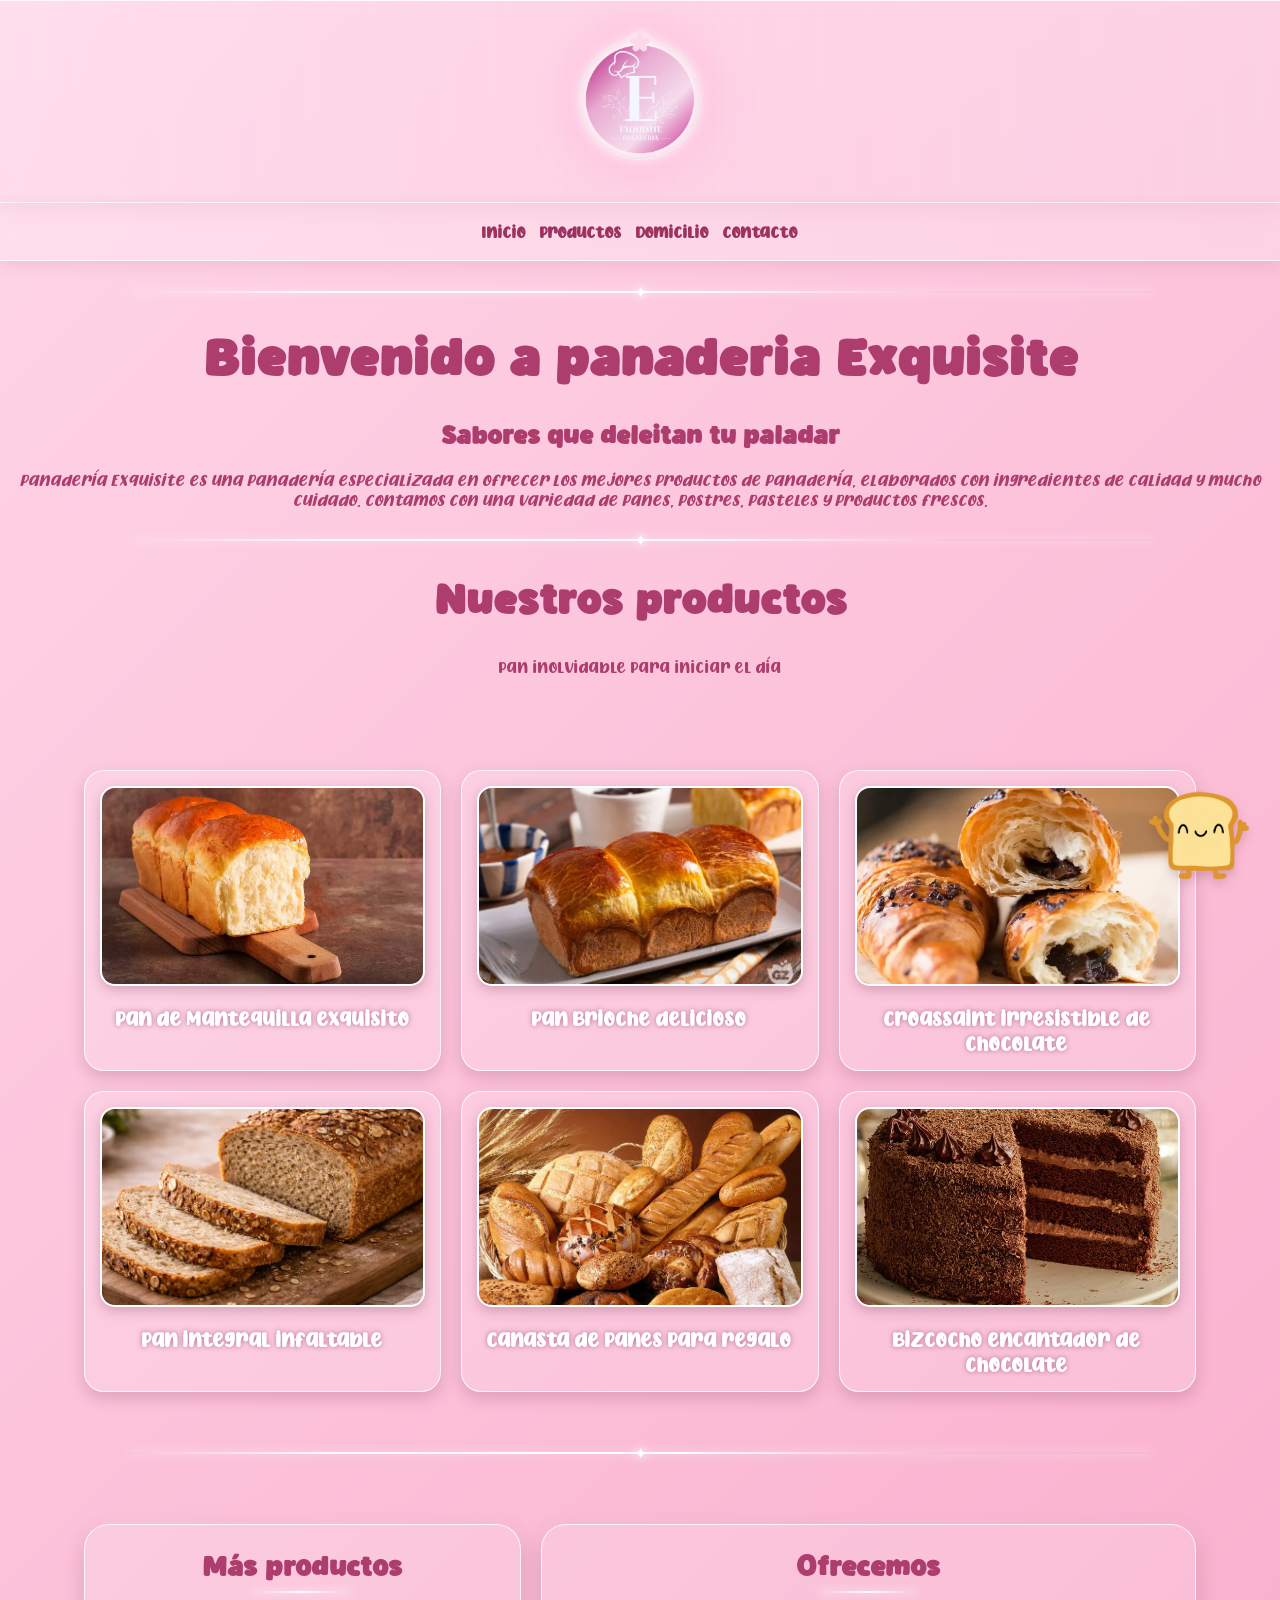
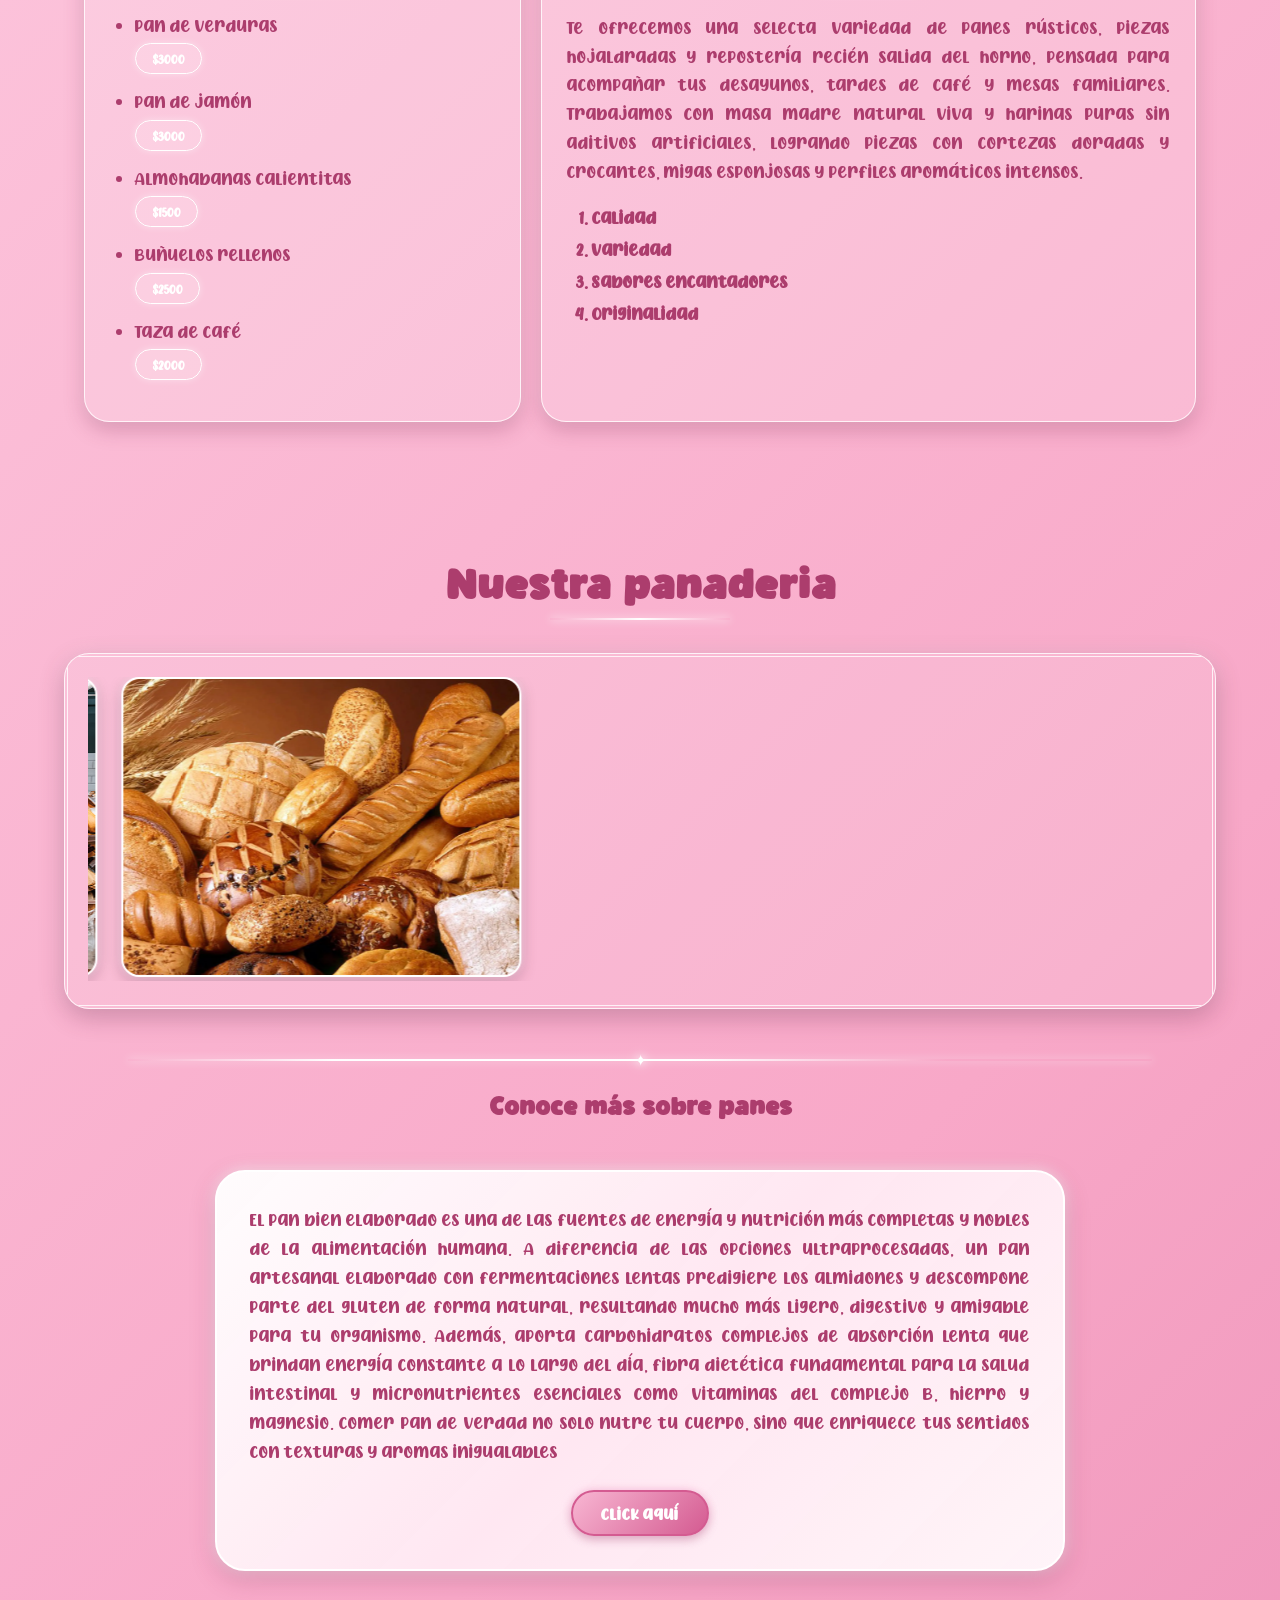
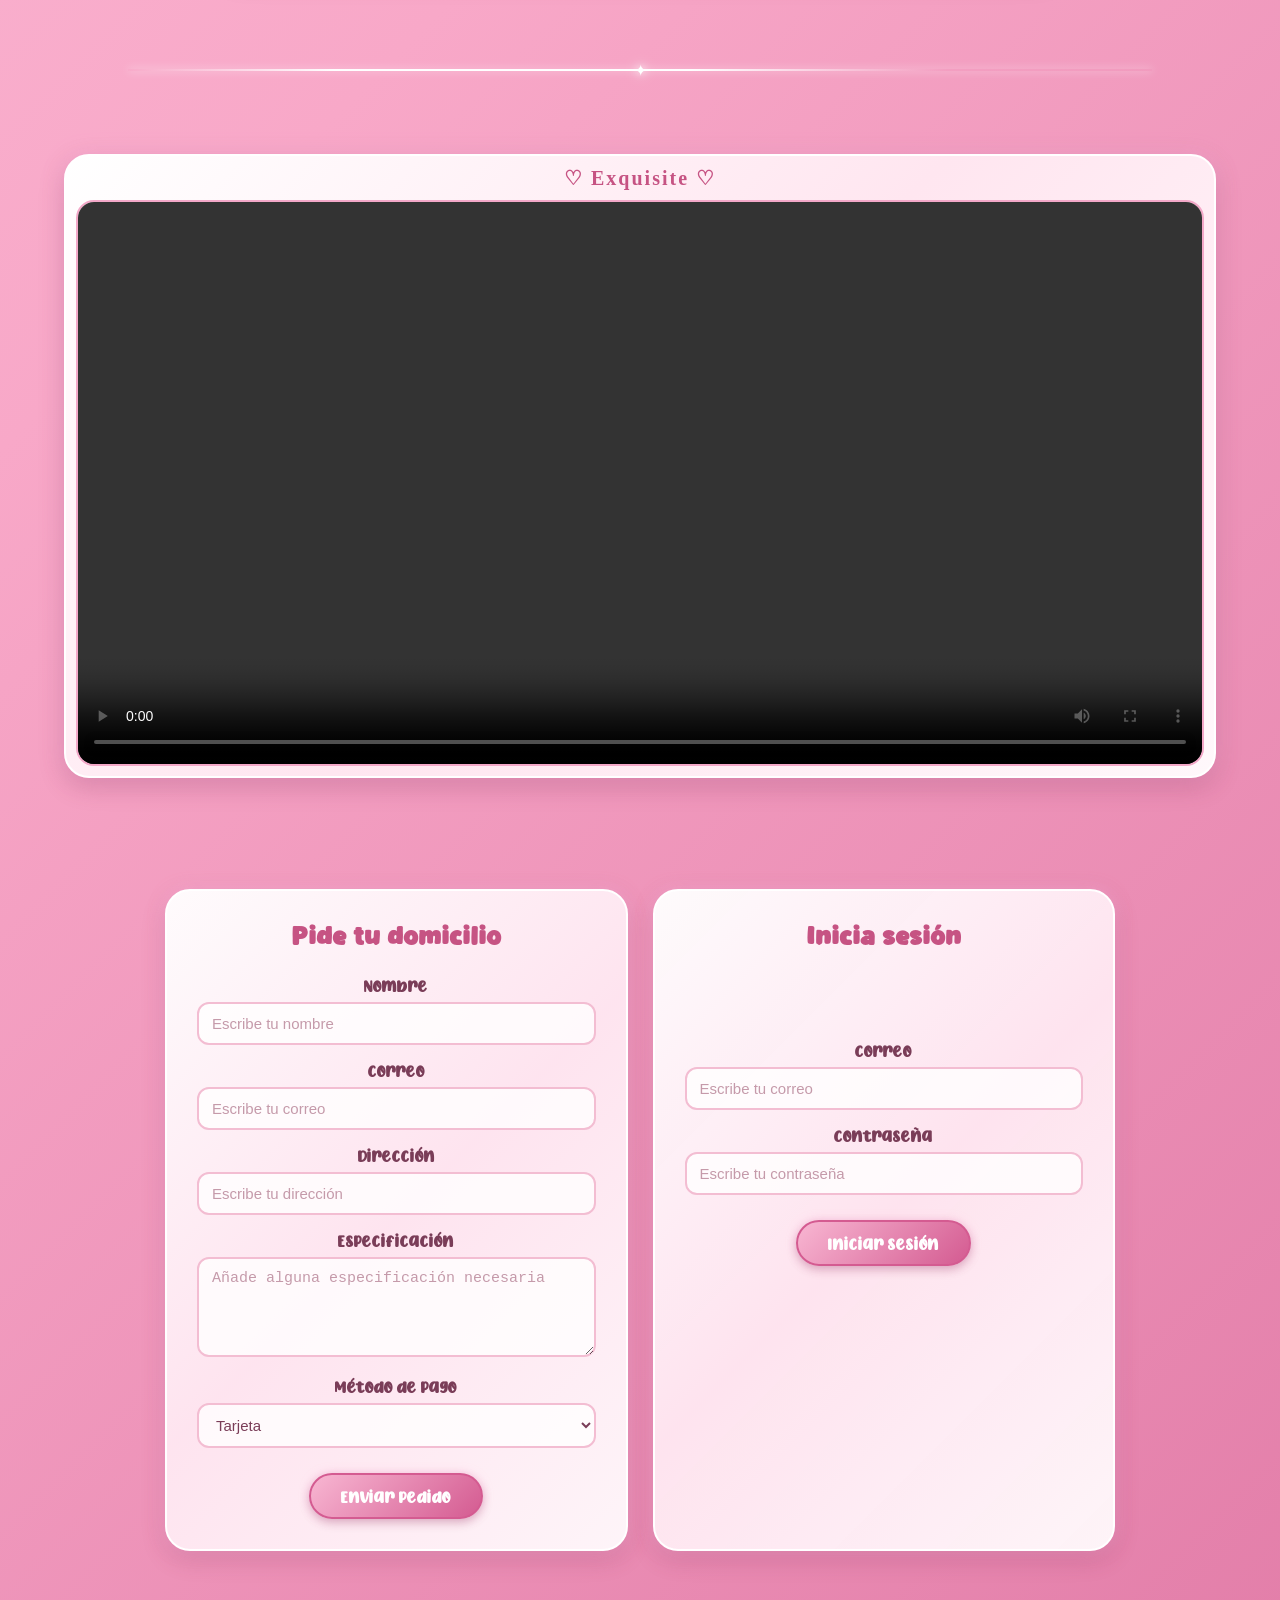
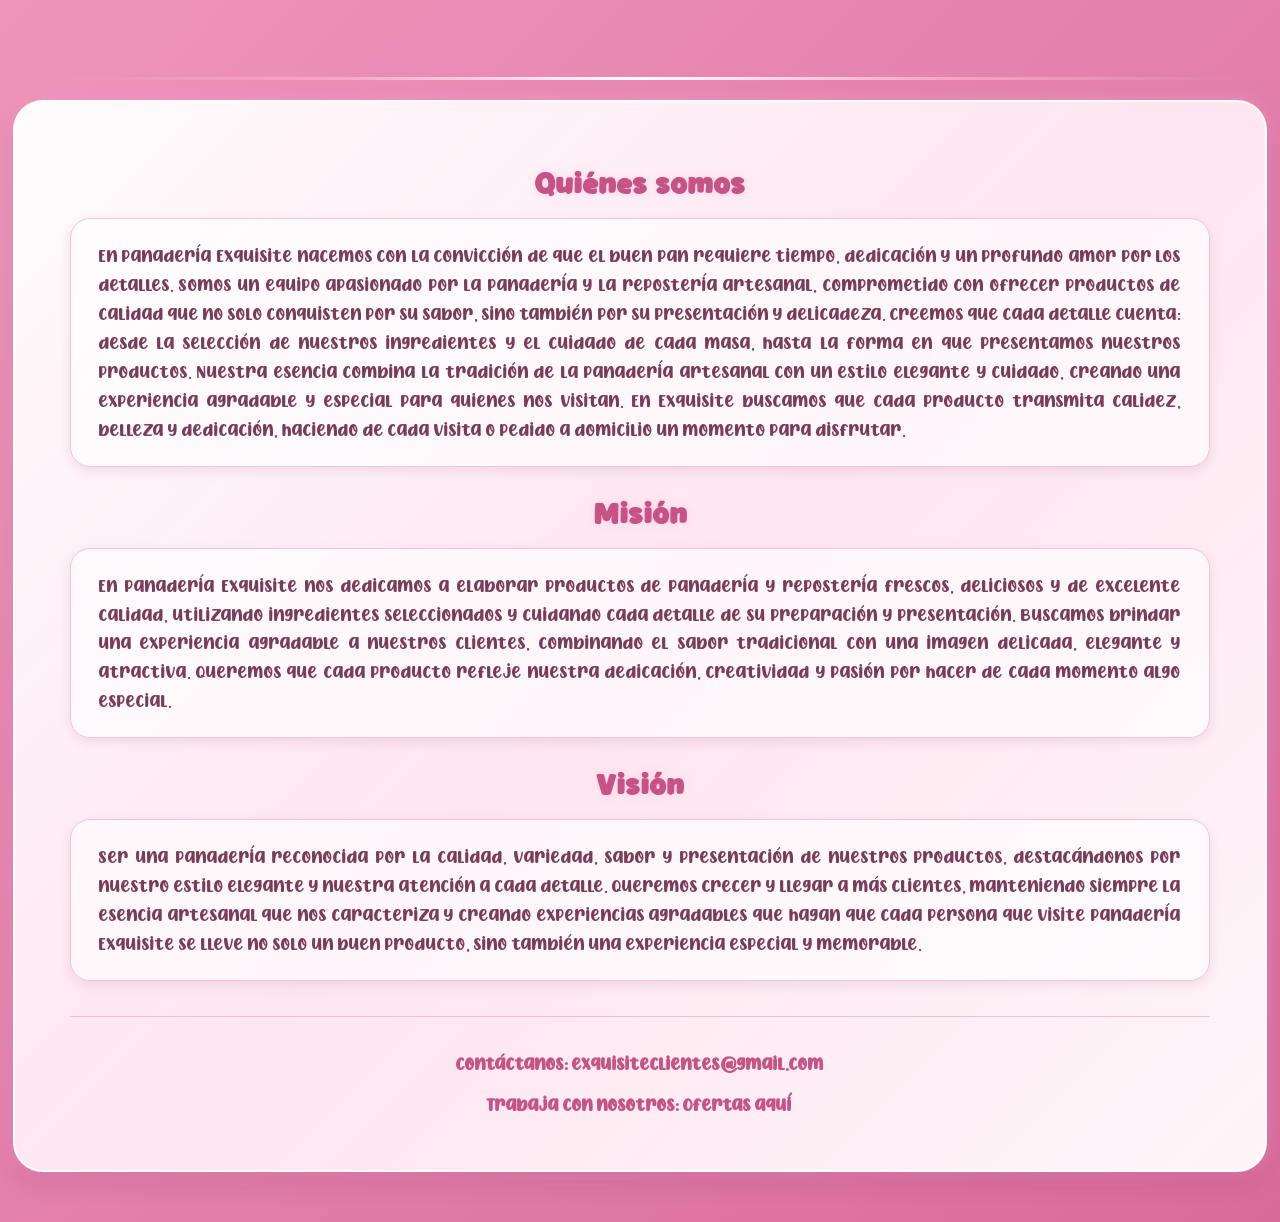
<file: index.html>
<!DOCTYPE html>
<html lang="en">
<head>
    <meta charset="UTF-8">
    <meta name="viewport" content="width=device-width, initial-scale=1.0">
    <title>Panaderia Exquisite</title>
    <link rel="stylesheet" href="estilo.css">
</head>
<body>
    <div class="intro-panes">
    <span>🥐</span>
    <span>🍞</span>
    <span>🥖</span>
    <span>🧁</span>
    <span>🥐</span>
    <span>🍞</span>
    <span>🥖</span>
    <span>🧁</span>
    <span>🍞</span>
    <span>🥐</span>
    </div>
    <!-- MASCOTA PAN -->
    <div class="mascota-pan">
        <img src="Imagenes/imagen_2026-09-28_223225090-removebg-preview.png" alt="Mascota de Panadería Exquisite">
    </div>
    <center>
    <div class="barra-logo">
        <img src="Imagenes/OTRO LOGO.png" alt="logo" width="150" height="100" class="logo">
    </div>
    <div class="menu-exquisite">
        <table>
            <tr>
            <td>
                <a href="#inicio">Inicio</a>
            </td>
            <td>
                <a href="#productos">Productos</a>
            </td>
            <td>
                <a href="#domicilio">Domicilio</a>
            </td>
            <td>
                <a href="#contacto">Contacto</a>
            </td>
            </tr>
        </table>
    </div>
    </center>
    <div class="linea-decorativa">
        <span class="punto">✦</span>
    </div>
    <div class="Titulo">
        <center>
            <h1>
                    <strong>Bienvenido a panaderia Exquisite</strong>
                </h1>
            </center>
        </div>
        <center>
    </center>
    <center>
        <h2>
            <strong>Sabores que deleitan tu paladar</strong>
        </h2>
        <p>
            <em>Panadería Exquisite es una panadería especializada en ofrecer los mejores productos de panadería, elaborados con ingredientes de calidad y mucho cuidado. Contamos con una variedad de panes, postres, pasteles y productos frescos.</em>
        </p>
        <div class="linea-decorativa">
            <span class="punto">✦</span>
        </div>
        <span class="tituloo">
            <h2 id="productos">
                <strong>Nuestros productos</strong>
            </h2>
        </span>
        <p>Pan inolvidable para iniciar el día</p>
    </center>
    <br>
    <center>
        <div class="catalogo">
            <table>
                <tr>
                    <td width="200" valign="top">
                        <img src="Imagenes/pan-de-mantequilla.webp">
                        <details>
                            <summary>Pan de Mantequilla exquisito</summary><button>$4000</button>
                            <P>Elaborado con mantequilla de primera calidad que le otorga un aroma irresistible, una miga extrasuave y un sabor delicadamente suave. Ideal para acompañar tus desayunos o disfrutar solo a cualquier hora del día.</P>
                        </details>
                    </td>
                    <td width="200" valign="top">
                        <img src="Imagenes/images.jpg">
                        <details>
                            <summary>Pan Brioche delicioso</summary><button>$5000</button>
                            <p>n clásico de la repostería francesa. Destaca por su textura esponjosa, su corteza dorada y un toque de dulzura característico que se deshace en la boca. Perfecto para tostadas francesas o meriendas especiales.</p>
                        </details>
                    </td>
                    <td width="200" valign="top">
                        <img src="Imagenes/croissant-relleno-de-chocolate.webp">
                        <details>
                            <summary>Croassaint irresistible de chocolate</summary><button>$4500</button>
                            <p>Deliciosa y crujiente masa de hojaldre elaborada con finas capas de mantequilla, rellenada en su corazón con rico chocolate cremoso. El equilibrio perfecto entre lo crujiente del hojaldre y el dulzor del cacao.</p>
                        </details>
                    </td>
                </tr>
                <tr>
                    <td width="200" valign="top">
                        <img src="Imagenes/pan-integral-casero-768.webp">
                        <details>
                            <summary>Pan integral infaltable</summary><button>$5000</button>
                            <p>Horneado con harina 100% integral y una selección de granos ricos en fibra. Conserva el sabor auténtico del trigo natural, ofreciendo una opción nutritiva, saludable y llena de energía para tus comidas diarias.</p>
                        </details>
                    </td>
                    <td width="200" valign="top">
                        <img src="Imagenes/images (1).jpg">
                        <details>
                            <summary>Canasta de panes para regalo</summary><button>$18000</button>
                            <p>Una variada y colorida selección de nuestras mejores creaciones artesanales. Incluye una mezcla de panes salados, integrales y de corteza crujiente, ideal para compartir al centro de la mesa en reuniones o cenas familiares.</p>
                        </details>
                    </td>
                    <td width="200" valing="top">
                        <img src="Imagenes/bizcocho-de-chocolate-y-trufa_abafe2bc_600x600.jpg">
                        <details>
                            <summary>Bizcocho encantador de chocolate</summary><button>$6000</button>
                            <p>Un bizcocho húmedo, esponjoso e intensamente achocolatado. Preparado con cacao puro para ofrecer un sabor profundo y reconfortante en cada bocado, perfecto para acompañar un buen café o vaso de leche.</p>
                        </details>
                    </td>
                </tr>
            </table>
        </div>
    </center>
        <div class="linea-decorativa">
            <span class="punto">✦</span>
        </div>
    <center>
 <div class="productos-empresa">
    <table>
        <tr>
            <td width="40%" valign="top">
                <h2>
                    <strong>Más productos</strong>
                </h2>

                <ul>
                    <li>Pan de verduras<br><button>$3000</button></li>
                    <li>Pan de jamón<br><button>$3000</button></li>
                    <li>Almohabanas calientitas<br><button>$1500</button></li>
                    <li>Buñuelos rellenos<br><button>$2500</button></li>
                    <li>Taza de café<br><button>$2000</button></li>
                </ul>
            </td>

            <td width="60%" valign="top">
                <h2>
                    <strong>Ofrecemos</strong>
                </h2>

                <p>
                    Te ofrecemos una selecta variedad de panes rústicos, piezas
                    hojaldradas y repostería recién salida del horno, pensada para
                    acompañar tus desayunos, tardes de café y mesas familiares.
                    Trabajamos con masa madre natural viva y harinas puras sin
                    aditivos artificiales, logrando piezas con cortezas doradas y
                    crocantes, migas esponjosas y perfiles aromáticos intensos.
                </p>

                <ol>
                    <li>Calidad</li>
                    <li>Variedad</li>
                    <li>Sabores encantadores</li>
                    <li>Originalidad</li>
                </ol>
            </td>
        </tr>
    </table>
</div>
    <br>
    <center>
        <div class="carrusel">
            <h2>
                <strong>Nuestra panaderia</strong>
            </h2>
            <table border="4" bordercolor="white">
                <tr>
                    <td width="1200">
                        <marquee direction="right" scrollamount="17">
                            <img src="Imagenes/images (3).jpg" width="400" height="300" border="2">
                            <img src="Imagenes/images (4).jpg" width="400" height="300" border="2">
                            <img src="Imagenes/michetta-and-sweet-food-on-a-table-while-male-and-2023-11-27-05-03-19-utc-1024x683.jpg" width="400" height="300" border="2">
                            <img src="Imagenes/panaderia-barranquilla.jpg" width="400" height="300" border="2">
                            <img src="Imagenes/Tipos-de-pan.webp" width="400" height="300" border="2">

                        </marquee>
                    </td>
                </tr>
            </table>
        </div>
    </center>
    <div class="linea-decorativa">
        <span class="punto">✦</span>
    </div>
    <center>
        <h2>
            <strong>Conoce más sobre panes</strong>
        </h2>
        <div class="contenedor">
            <table width="800">
                <tr>
                    <td>
                        <p>El pan bien elaborado es una de las fuentes de energía y nutrición más completas y nobles de la alimentación humana. A diferencia de las opciones ultraprocesadas, un pan artesanal elaborado con fermentaciones lentas predigiere los almidones y descompone parte del gluten de forma natural, resultando mucho más ligero, digestivo y amigable para tu organismo. Además, aporta carbohidratos complejos de absorción lenta que brindan energía constante a lo largo del día, fibra dietética fundamental para la salud intestinal y micronutrientes esenciales como vitaminas del complejo B, hierro y magnesio. Comer pan de verdad no solo nutre tu cuerpo, sino que enriquece tus sentidos con texturas y aromas inigualables</p>
                        <center>
                            <button class="boton-pan"><a href="https://www.levapan.com/tipos-de-panes-colombianos/">Click aquí</a></button>
                        </center>
                    </td>
                </tr>
            </table>
        </div>
    </center>
    <br>
    <div class="linea-decorativa">
        <span class="punto">✦</span>
    </div>
<br>
<div class="video">
    <div class="titulo-video">♡ Exquisite ♡</div>
        <video controls>
            <source src="Videos/exquisito.mp4" type="video/mp4">
            Tu navegador no puede reproducir este video.
         </video>
</div>
    <br>
    <br>
<div class="formularios">

    <!-- FORMULARIO DOMICILIO -->
    <div class="formulario domicilio">
        <h3 id="domicilio">Pide tu domicilio</h3>

        <form>
            <label>Nombre</label>
            <input type="text" placeholder="Escribe tu nombre">

            <label>Correo</label>
            <input type="email" placeholder="Escribe tu correo">

            <label>Dirección</label>
            <input type="text" placeholder="Escribe tu dirección">

            <label>Especificación</label>
            <textarea placeholder="Añade alguna especificación necesaria"></textarea>

            <label>Método de pago</label>
            <select>
                <option>Tarjeta</option>
                <option>Nequi</option>
                <option>Contraentrega</option>
            </select>

            <button type="submit">Enviar pedido</button>
        </form>
    </div>


    <!-- FORMULARIO INICIO DE SESIÓN -->
    <div class="formulario login">
        <h3>Inicia sesión</h3>

        <form>
            <label>Correo</label>
            <input type="email" placeholder="Escribe tu correo">

            <label>Contraseña</label>
            <input type="password" placeholder="Escribe tu contraseña">

            <button type="submit">Iniciar sesión</button>
        </form>
    </div>

</div>
    <br>
    <br>
<hr class="linea">

<header class="header-exquisite">

    <h2 id="contacto">Quiénes somos</h2>

    <div class="Quien">
        <p>
            En Panadería Exquisite nacemos con la convicción de que el buen pan requiere tiempo, dedicación y un profundo amor por los detalles. Somos un equipo apasionado por la panadería y la repostería artesanal, comprometido con ofrecer productos de calidad que no solo conquisten por su sabor, sino también por su presentación y delicadeza. Creemos que cada detalle cuenta: desde la selección de nuestros ingredientes y el cuidado de cada masa, hasta la forma en que presentamos nuestros productos. Nuestra esencia combina la tradición de la panadería artesanal con un estilo elegante y cuidado, creando una experiencia agradable y especial para quienes nos visitan. En Exquisite buscamos que cada producto transmita calidez, belleza y dedicación, haciendo de cada visita o pedido a domicilio un momento para disfrutar.
        </p>
    </div>


    <h2>Misión</h2>

    <div class="mision">
        <p>
           En Panadería Exquisite nos dedicamos a elaborar productos de panadería y repostería frescos, deliciosos y de excelente calidad, utilizando ingredientes seleccionados y cuidando cada detalle de su preparación y presentación. Buscamos brindar una experiencia agradable a nuestros clientes, combinando el sabor tradicional con una imagen delicada, elegante y atractiva. Queremos que cada producto refleje nuestra dedicación, creatividad y pasión por hacer de cada momento algo especial.
        </p>
    </div>


    <h2>Visión</h2>

    <div class="vision">
        <p>
            Ser una panadería reconocida por la calidad, variedad, sabor y presentación de nuestros productos, destacándonos por nuestro estilo elegante y nuestra atención a cada detalle. Queremos crecer y llegar a más clientes, manteniendo siempre la esencia artesanal que nos caracteriza y creando experiencias agradables que hagan que cada persona que visite Panadería Exquisite se lleve no solo un buen producto, sino también una experiencia especial y memorable.
        </p>
    </div>


    <div class="contacto-exquisite">
        <p>
            <strong>Contáctanos:</strong>
            <a href="mailto:exquisiteclientes@gmail.com">
                exquisiteclientes@gmail.com
            </a>
        </p>

        <p>
            <strong>Trabaja con nosotros:</strong>
            <a href="https://co.computrabajo.com/" target="_blank">
                Ofertas aquí
            </a>
        </p>
    </div>
</header>
</body>
</html>
</file>
<file: estilo.css>
* {
    box-sizing: border-box;
}

html {
    overflow-x: hidden;
}

body {
    margin: 0;
    width: 100%;
}

/*degradado bonito*/
body {
    background: linear-gradient(135deg, #ffd6e8, #f8a8c8, #d96b9b);
}
/*fuente*/

@font-face {
    font-family: "Yellow banana";
    src: url("Fuentes/Yellow\ Banana.otf") format("TrueType");
}

@font-face {
    font-family: "CHICKEN Pie";
    src: url("Fuentes/CHICKEN\ Pie.ttf") format("TrueType");
}

h1,h2,h3,h4 {
    font-family: "Yellow banana", sans-serif;
    color: #ac3d6d;
}

p,button,option,summary,a,ol,ul,li,label {
    font-family: "CHICKEN Pie", sans-serif;
    color: #ac3d6d;
}
/* ANIMACIÓN DE PANES AL ENTRAR */

.intro-panes {
    position: fixed;
    top: 0;
    left: 0;

    width: 100%;
    height: 100vh;

    pointer-events: none;
    z-index: 9999;

    overflow: hidden;

    animation: desaparecerPanes 1s ease forwards;
    animation-delay: 4s;
}


/* CADA PAN */

.intro-panes span {
    position: absolute;
    top: -100px;

    font-size: 45px;

    opacity: 0;

    animation: caerPan 3s ease-in forwards;
}


/* POSICIONES Y TIEMPOS */

.intro-panes span:nth-child(1) {
    left: 5%;
    animation-delay: 0.2s;
}

.intro-panes span:nth-child(2) {
    left: 15%;
    animation-delay: 0.7s;
}

.intro-panes span:nth-child(3) {
    left: 27%;
    animation-delay: 0.3s;
}

.intro-panes span:nth-child(4) {
    left: 38%;
    animation-delay: 1s;
}

.intro-panes span:nth-child(5) {
    left: 50%;
    animation-delay: 0.4s;
}

.intro-panes span:nth-child(6) {
    left: 62%;
    animation-delay: 0.9s;
}

.intro-panes span:nth-child(7) {
    left: 73%;
    animation-delay: 0.5s;
}

.intro-panes span:nth-child(8) {
    left: 83%;
    animation-delay: 1.1s;
}

.intro-panes span:nth-child(9) {
    left: 92%;
    animation-delay: 0.6s;
}

.intro-panes span:nth-child(10) {
    left: 45%;
    animation-delay: 1.3s;
}


/* CAÍDA */

@keyframes caerPan {

    0% {
        top: -100px;
        opacity: 0;
        transform: rotate(-20deg) scale(0.7);
    }

    15% {
        opacity: 1;
    }

    50% {
        transform: rotate(15deg) scale(1);
    }

    80% {
        opacity: 1;
    }

    100% {
        top: 110vh;
        opacity: 0;
        transform: rotate(30deg) scale(0.9);
    }
}


/* DESAPARECER TODA LA ANIMACIÓN */

@keyframes desaparecerPanes {

    0% {
        opacity: 1;
    }

    100% {
        opacity: 0;
        visibility: hidden;
    }
}

/* MASCOTA PAN */

.mascota-pan {
    position: fixed;
    right: 25px;
    bottom: 20px;
    width: 110px;
    z-index: 5000;
    pointer-events: none;

    animation: saltarPan 4s ease-in-out infinite;
}

.mascota-pan img {
    width: 100%;
    height: auto;
    display: block;

    filter: drop-shadow(0 6px 5px rgba(100, 50, 50, 0.20));
}

@keyframes saltarPan {

    0%, 75%, 100% {
        transform: translateY(0) rotate(0deg);
    }

    80% {
        transform: translateY(-10px) rotate(-4deg);
    }

    85% {
        transform: translateY(-40px) rotate(4deg);
    }

    90% {
        transform: translateY(0) rotate(0deg);
    }
}

.barra-logo {
    width: 100%;
    min-height: 120px;

    display: flex;
    justify-content: center;
    align-items: center;

    background: linear-gradient(
        to right,
        rgba(255, 255, 255, 0.20),
        rgba(255, 220, 235, 0.45),
        rgba(255, 255, 255, 0.20)
    );

    border-top: 1px solid rgba(255, 255, 255, 0.8);
    border-bottom: 1px solid rgba(255, 255, 255, 0.8);

    backdrop-filter: blur(6px);

    box-shadow:
        0 4px 18px rgba(120, 30, 70, 0.12);
}
/* =========================
   MENÚ DE NAVEGACIÓN
========================= */

.menu-exquisite {
    width: 100%;

    display: flex;
    justify-content: center;
    align-items: center;
    gap: 35px;

    padding: 15px 20px;
    box-sizing: border-box;

    background: rgba(255, 255, 255, 0.25);

    border-bottom: 1px solid rgba(255, 255, 255, 0.8);

    backdrop-filter: blur(6px);

    box-shadow:
        0 4px 15px rgba(120, 30, 70, 0.10);
}

/* Enlaces */

.menu-exquisite a {
    position: relative;

    color: #9d315f;

    text-decoration: none;

    font-size: 16px;
    font-weight: bold;

    padding: 7px 5px;

    transition: 0.3s ease;
}

/* Línea debajo al pasar el mouse */

.menu-exquisite a::after {
    content: "";

    position: absolute;

    left: 50%;
    bottom: 0;

    width: 0;
    height: 2px;

    background: #d45b91;

    transform: translateX(-50%);

    transition: 0.3s ease;
}

.menu-exquisite a:hover {
    color: #d45b91;
}

.menu-exquisite a:hover::after {
    width: 100%;
}
.linea-decorativa {
    width: 80%;
    height: 2px;
    margin: 30px auto;
    position: relative;

    background: linear-gradient(
        to right,
        transparent,
        white 20%,
        white 45%,
        white 55%,
        transparent 80%
    );

    box-shadow: 0 0 8px rgba(255, 255, 255, 0.7);
}
.punto {
    position: absolute;
    top: 50%;
    left: 50%;
    transform: translate(-50%, -50%);

    color: white;
    font-size: 16px;
    text-shadow: 0 0 8px white, 0 0 15px white;
}

/*LOGO*/

.logo {
    width: 180px;
    height: auto;
    display: block;
    margin: 40px auto 0;
}

.navegacion {
    text-align: center;
    margin: 25px auto;
}

.navegacion table {
    border-collapse: separate;
    border-spacing: 8px;
    margin: auto;
}

.navegacion td {
    border: 1px solid white;
    border-radius: 25px;
    padding: 10px 22px;
    background: rgba(255, 255, 255, 0.12);

    box-shadow: 0 0 8px rgba(255, 255, 255, 0.35);

    transition: 0.3s ease;
}

.navegacion a {
    text-decoration: none;
    color: white;
    font-size: 17px;
    font-weight: bold;
    letter-spacing: 1px;
}

/* Efecto al pasar el mouse */
.navegacion td:hover {
    background: rgba(255, 255, 255, 0.30);
    box-shadow: 
        0 0 8px white,
        0 0 18px rgba(255, 180, 220, 0.8);

    transform: translateY(-3px);
}

.navegacion a:hover {
    color: #fff;
}

/* =========================
   CATÁLOGO
========================= */

.catalogo {
    width: 90%;
    margin: 40px auto;
}

/* Tabla del catálogo */
.catalogo table {
    width: 100%;
    border-collapse: separate;
    border-spacing: 20px;
}

/* Cada producto */
.catalogo td {
    width: 33.33%;
    padding: 15px;
    text-align: center;
    vertical-align: top;

    background: rgba(255, 255, 255, 0.15);
    border: 1px solid rgba(255, 255, 255, 0.8);
    border-radius: 20px;

    box-shadow:
        0 5px 15px rgba(120, 30, 70, 0.25),
        0 0 10px rgba(255, 255, 255, 0.25);

    transition: 0.3s ease;
}

/* Efecto al pasar el mouse */
.catalogo td:hover {
    transform: translateY(-8px);

    background: rgba(255, 255, 255, 0.25);

    box-shadow:
        0 10px 25px rgba(120, 30, 70, 0.3),
        0 0 18px rgba(255, 255, 255, 0.7);
}


/* =========================
   IMÁGENES
========================= */

.catalogo img {
    width: 100%;
    height: 200px;

    object-fit: cover;

    border: 2px solid white !important;
    border-radius: 15px;

    box-shadow:
        0 4px 12px rgba(100, 30, 60, 0.25);

    transition: 0.3s ease;
}

.catalogo img:hover {
    transform: scale(1.03);
}


/* =========================
   NOMBRE DEL PRODUCTO
========================= */

.catalogo summary {
    margin-top: 15px;

    color: white;
    font-size: 20px;
    font-weight: bold;

    cursor: pointer;

    list-style: none;

    text-shadow: 0 0 5px rgba(120, 40, 80, 0.5);
}

/* Quitar la flechita de details */
.catalogo summary::-webkit-details-marker {
    display: none;
}


/* =========================
   PRECIO
========================= */

.catalogo button {
    margin: 12px 0;

    padding: 8px 20px;

    background: rgba(255, 255, 255, 0.2);

    color: white;

    border: 1px solid white;
    border-radius: 20px;

    font-size: 16px;
    font-weight: bold;

    box-shadow: 0 0 8px rgba(255, 255, 255, 0.4);

    cursor: pointer;

    transition: 0.3s ease;
}

.catalogo button:hover {
    background: white;
    color: #d45b91;

    box-shadow:
        0 0 8px white,
        0 0 18px rgba(255, 255, 255, 0.8);
}


/* =========================
   DESCRIPCIÓN
========================= */

.catalogo p {
    color: white;

    font-size: 15px;
    line-height: 1.6;

    text-align: justify;

    margin: 10px 5px;
}

.Titulo h1{
    font-size: 50px;

}

.tituloo h2 {
    font-size: 40px;
}

/*logo*/

.logo {
    width: 190px;
    height: auto;
    display: block;
    margin: 30px auto;

    /* Brillo del logo */
    filter:
        drop-shadow(0 0 4px white)
        drop-shadow(0 0 10px rgba(255, 255, 255, 0.8))
        drop-shadow(0 0 20px rgba(255, 150, 200, 0.7));

    transition: all 0.5s ease;

    animation: brillo 3s ease-in-out infinite;
}

/* Brillo que aparece y desaparece suavemente */
@keyframes brillo {
    0%, 100% {
        filter:
            drop-shadow(0 0 4px white)
            drop-shadow(0 0 10px rgba(255, 255, 255, 0.7))
            drop-shadow(0 0 18px rgba(255, 150, 200, 0.5));
    }

    50% {
        filter:
            drop-shadow(0 0 7px white)
            drop-shadow(0 0 18px white)
            drop-shadow(0 0 30px rgba(255, 150, 200, 0.9));
    }
}

/* Efecto al pasar el mouse */
.logo:hover {
    transform: scale(1.06);
}

/* =========================
   PRODUCTOS Y EMPRESA
========================= */

.productos-empresa {
    width: 90%;
    margin: 50px auto;
}

/* Tabla */

.productos-empresa table {
    width: 100%;
    border-collapse: separate;
    border-spacing: 20px;
}

/* Tarjetas */

.productos-empresa td {
    padding: 25px;

    background: rgba(255, 255, 255, 0.16);

    border: 1px solid rgba(255, 255, 255, 0.8);
    border-radius: 25px;

    box-shadow:
        0 8px 20px rgba(120, 30, 70, 0.25),
        0 0 12px rgba(255, 255, 255, 0.25);

    color: white;

    transition: 0.4s ease;
}

/* Efecto al pasar el mouse */

.productos-empresa td:hover {
    transform: translateY(-5px);

    background: rgba(255, 255, 255, 0.23);

    box-shadow:
        0 10px 25px rgba(120, 30, 70, 0.3),
        0 0 20px rgba(255, 255, 255, 0.6);
}


/* =========================
   TÍTULOS
========================= */

.productos-empresa h2 {
    text-align: center;

    color: #ac3d6d;

    font-size: 26px;

    margin-top: 0;
    margin-bottom: 20px;
}


/* =========================
   LISTA DE PRODUCTOS
========================= */

.productos-empresa ul {
    padding-left: 25px;
}

.productos-empresa ul li {
    margin-bottom: 15px;

    font-size: 17px;

    line-height: 1.5;
}


/* =========================
   BOTONES DE PRECIO
========================= */

.productos-empresa button {
    margin-top: 5px;

    padding: 6px 16px;

    color: white;

    background: rgba(255, 255, 255, 0.15);

    border: 1px solid white;
    border-radius: 20px;

    font-weight: bold;

    box-shadow: 0 0 7px rgba(255, 255, 255, 0.4);

    transition: 0.3s ease;
}

.productos-empresa button:hover {
    background: white;

    color: #d45b91;

    box-shadow:
        0 0 8px white,
        0 0 18px rgba(255, 180, 220, 0.9);

    transform: scale(1.05);
}


/* =========================
   TEXTO
========================= */

.productos-empresa p {
    font-size: 17px;

    line-height: 1.7;

    text-align: justify;

    margin-bottom: 20px;
}


/* =========================
   LISTA DE CARACTERÍSTICAS
========================= */

.productos-empresa ol {
    padding-left: 25px;
}

.productos-empresa ol li {
    margin: 10px 0;

    font-size: 17px;

    font-weight: bold;
}
.productos-empresa h2::after {
    content: "";
    display: block;

    width: 100px;
    height: 2px;

    margin: 10px auto 0;

    background: linear-gradient(
        to right,
        transparent,
        white,
        transparent
    );

    box-shadow: 0 0 8px white;
}

.carrusel h2 {
    font-size: 40px;
}

/* =========================
   CARRUSEL
========================= */

.carrusel {
    width: 90%;
    margin: 50px auto;
    text-align: center;
}
/* Línea decorativa */

.carrusel h2::after {
    content: "";
    display: block;

    width: 180px;
    height: 2px;

    margin: 10px auto;

    background: linear-gradient(
        to right,
        transparent,
        white,
        transparent
    );

    box-shadow: 0 0 8px white;
}

/* Contenedor */

.carrusel table {
    width: 100%;
    border-collapse: separate;

    border: 1px solid rgba(255, 255, 255, 0.8);
    border-radius: 25px;

    overflow: hidden;

    background: rgba(255, 255, 255, 0.12);

    box-shadow:
        0 8px 25px rgba(100, 20, 60, 0.3),
        0 0 20px rgba(255, 255, 255, 0.25);
}

/* Espacio donde pasan las imágenes */

.carrusel td {
    padding: 20px;
}

/* Imágenes */

.carrusel img {
    width: 400px;
    height: 300px;

    object-fit: cover;

    margin: 0 10px;

    border: 2px solid white;
    border-radius: 18px;

    box-shadow:
        0 0 8px rgba(255, 255, 255, 0.5),
        0 5px 15px rgba(80, 20, 50, 0.3);

    transition: 0.4s ease;
}

/* Efecto al pasar el mouse */

.carrusel img:hover {
    transform: scale(1.04);

    box-shadow:
        0 0 10px white,
        0 0 25px rgba(255, 180, 220, 0.9);
}

.contenedor {
    width: 850px;
    max-width: 90%;
    margin: 50px auto;
    padding: 30px;
    
    background: linear-gradient(
        135deg,
        rgba(255, 255, 255, 0.96),
        rgba(255, 235, 244, 0.94),
        rgba(255, 248, 251, 0.96)
    );
    border: 2px solid white;
    border-radius: 30px;
    
    box-shadow:
        0 8px 25px rgba(120, 30, 70, 0.25),
        0 0 15px rgba(255, 255, 255, 0.7);
    
    box-sizing: border-box;
}

.contenedor table {
    width: 100%;
}

.contenedor p {
    font-size: 17px;
    line-height: 1.7;
    text-align: justify;
    margin: 0 0 25px 0;
}


/* BOTÓN */
.boton-pan {
    padding: 11px 28px;
    border: 2px solid #d45b91;
    border-radius: 30px;
    background: linear-gradient(135deg, #f8b6d2, #d45b91);
    box-shadow:
        0 4px 10px rgba(120, 30, 70, 0.25),
        0 0 10px rgba(255, 180, 220, 0.6);
    cursor: pointer;
    transition: 0.3s ease;
}

.boton-pan a {
    color: white;
    text-decoration: none;
    font-size: 16px;
    font-weight: bold;
}

.boton-pan:hover {
    transform: translateY(-3px) scale(1.05);
    box-shadow:
        0 6px 15px rgba(120, 30, 70, 0.3),
        0 0 20px rgba(255, 255, 255, 0.9);
}

.boton-pan:hover a {
    color: white;
}

.video {
    width: 1500px;
    max-width: 90%;
    margin: 35px auto;
    padding: 10px;

    background: linear-gradient(
        135deg,
        #ffffff,
        #ffe6f0,
        #fff8fb
    );

    border: 2px solid white;
    border-radius: 25px;

    box-shadow:
        0 8px 25px rgba(120, 30, 70, 0.25),
        0 0 18px rgba(255, 180, 220, 0.6);

    transition: 0.4s ease;
}

.video video {
    display: block;
    width: 100%;
    border-radius: 18px;
    border: 2px solid #f3a8c8;
}

/* Efecto al pasar el mouse */
.video:hover {
    transform: translateY(-5px);

    box-shadow:
        0 12px 30px rgba(120, 30, 70, 0.3),
        0 0 25px rgba(255, 170, 215, 0.8);
}

.titulo-video {
    text-align: center;
    color: #c65383;
    font-size: 20px;
    font-weight: bold;
    margin-bottom: 10px;
    letter-spacing: 2px;
}

.formularios {
    width: 90%;
    max-width: 950px;
    margin: 40px auto;

    display: flex;
    justify-content: center;
    align-items: stretch;
    gap: 25px;
}

/* TARJETAS DE LOS FORMULARIOS */

.formulario {
    flex: 1;
    padding: 30px;

    background: linear-gradient(
        135deg,
        rgba(255, 255, 255, 0.96),
        rgba(255, 232, 242, 0.95),
        rgba(255, 248, 251, 0.97)
    );

    border: 2px solid white;
    border-radius: 25px;

    box-shadow:
        0 8px 25px rgba(120, 30, 70, 0.20),
        0 0 15px rgba(255, 180, 220, 0.55);

    box-sizing: border-box;

    transition: 0.3s ease;
}

/* EFECTO AL PASAR EL MOUSE */

.formulario:hover {
    transform: translateY(-4px);

    box-shadow:
        0 12px 30px rgba(120, 30, 70, 0.25),
        0 0 22px rgba(255, 170, 215, 0.7);
}

/* TÍTULOS */

.formulario h3 {
    text-align: center;
    color: #c65383;
    font-size: 24px;
    margin-top: 0;
    margin-bottom: 25px;
}

/* ETIQUETAS */

.formulario label {
    display: block;
    color: #7a3d58;
    font-weight: bold;
    margin-top: 15px;
    margin-bottom: 7px;
}

/* CAMPOS */

.formulario input,
.formulario textarea,
.formulario select {
    width: 100%;
    padding: 11px 13px;

    box-sizing: border-box;

    border: 2px solid #f3bdd2;
    border-radius: 12px;

    background: rgba(255, 255, 255, 0.8);

    color: #7a3d58;
    font-size: 15px;

    outline: none;

    transition: 0.3s ease;
}

/* TEXTAREA */

.formulario textarea {
    height: 100px;
    resize: vertical;
}

/* CUANDO SE SELECCIONA UN CAMPO */

.formulario input:focus,
.formulario textarea:focus,
.formulario select:focus {
    border-color: #d45b91;

    box-shadow:
        0 0 8px rgba(212, 91, 145, 0.3);

    background: white;
}

/* TEXTO DE AYUDA */

.formulario input::placeholder,
.formulario textarea::placeholder {
    color: #c59aaa;
}

/* BOTÓN */

.formulario button {
    display: block;
    margin: 25px auto 0;

    padding: 11px 30px;

    border: 2px solid #d45b91;
    border-radius: 30px;

    background: linear-gradient(
        135deg,
        #f8b6d2,
        #d45b91
    );

    color: white;

    font-size: 16px;
    font-weight: bold;

    cursor: pointer;

    box-shadow:
        0 4px 10px rgba(120, 30, 70, 0.25),
        0 0 10px rgba(255, 180, 220, 0.5);

    transition: 0.3s ease;
}

/* BOTÓN HOVER */

.formulario button:hover {
    transform: translateY(-3px) scale(1.04);

    box-shadow:
        0 6px 15px rgba(120, 30, 70, 0.3),
        0 0 20px rgba(255, 180, 220, 0.8);
}
.login form {
    padding-top: 50px;
}

.linea {
    width: 94%;
    border: none;
    height: 3px;

    background: linear-gradient(
        to right,
        transparent,
        #f3a8c8,
        white,
        #f3a8c8,
        transparent
    );

    margin: 50px auto 20px;
}


.header-exquisite {
    width: 98%;
    max-width: 1500px;
    margin: 0 auto 50px;
    padding: 40px 55px;

    box-sizing: border-box;
    text-align: center;

    background: linear-gradient(
        135deg,
        rgba(255, 255, 255, 0.97),
        rgba(255, 235, 244, 0.95),
        rgba(255, 248, 251, 0.98)
    );

    border: 2px solid white;
    border-radius: 30px;

    box-shadow:
        0 8px 25px rgba(120, 30, 70, 0.20),
        0 0 18px rgba(255, 180, 220, 0.55);
}


/* TÍTULOS */

.header-exquisite h2 {
    color: #c65383;
    font-size: 27px;

    margin: 25px 0 18px;

    text-shadow:
        0 0 8px rgba(255, 180, 215, 0.4);
}


/* TARJETAS DE TEXTO */

.Quien,
.mision,
.vision {
    padding: 22px 28px;
    margin-bottom: 30px;

    background: rgba(255, 255, 255, 0.65);

    border: 1px solid #f3c4d7;
    border-radius: 20px;

    box-shadow:
        0 4px 12px rgba(120, 30, 70, 0.10);

    transition: 0.3s ease;
}


/* EFECTO */

.Quien:hover,
.mision:hover,
.vision:hover {
    transform: translateY(-3px);

    box-shadow:
        0 7px 18px rgba(120, 30, 70, 0.16),
        0 0 12px rgba(255, 180, 220, 0.45);
}


/* PÁRRAFOS */

.header-exquisite p {
    color: #7a3d58;
    font-size: 17px;
    line-height: 1.7;

    text-align: justify;

    margin: 0;
}


/* CONTACTO */

.contacto-exquisite {
    margin-top: 35px;
    padding-top: 20px;

    border-top: 1px solid #f0bfd3;
}

.contacto-exquisite p {
    text-align: center;
    margin: 12px 0;
}

.contacto-exquisite strong {
    color: #c65383;
}


/* ENLACES */

.header-exquisite a {
    color: #c65383;
    font-weight: bold;
    text-decoration: none;

    transition: 0.3s ease;
}

.header-exquisite a:hover {
    color: #9d315f;
    text-decoration: underline;
}

/* =========================
   ADAPTACIÓN PARA CELULARES
========================= */

@media (max-width: 700px) {

    /* BARRA DEL LOGO */
    .barra-logo {
        min-height: 100px;
        padding: 10px;
    }

    .barra-logo img {
        width: 140px;
    }


    /* MENÚ */
    .menu-exquisite {
        gap: 5px;
        padding: 10px 8px;

        flex-wrap: wrap;
    }

    .menu-exquisite a {
        font-size: 14px;
        padding: 8px 7px;
    }


    /* CONTENEDORES */
    .contenedor {
        width: 94%;
        max-width: none;

        padding: 20px;
        margin: 30px auto;

        border-radius: 22px;
    }


    /* TEXTOS */
    .contenedor p {
        font-size: 15px;
        line-height: 1.6;
    }


    /* QUIÉNES SOMOS */
    .header-exquisite {
        width: 94%;
        padding: 22px 18px;
        margin-bottom: 30px;

        border-radius: 22px;
    }

    .header-exquisite h2 {
        font-size: 22px;
    }

    .header-exquisite p {
        font-size: 15px;
        line-height: 1.6;
    }

    .Quien,
    .mision,
    .vision {
        padding: 18px;
        margin-bottom: 20px;
    }


    /* FORMULARIOS */
    .formularios {
        width: 94%;

        flex-direction: column;

        gap: 20px;
    }

    .formulario {
        width: 100%;
        padding: 22px;
    }

    .formulario h3 {
        font-size: 21px;
    }


    /* VIDEO */
    .video {
        width: 90%;
        max-width: none;
    }


    /* MASCOTA PAN */
    .mascota-pan {
        right: 12px;
        bottom: 12px;
        width: 75px;
    }
}
</file>
